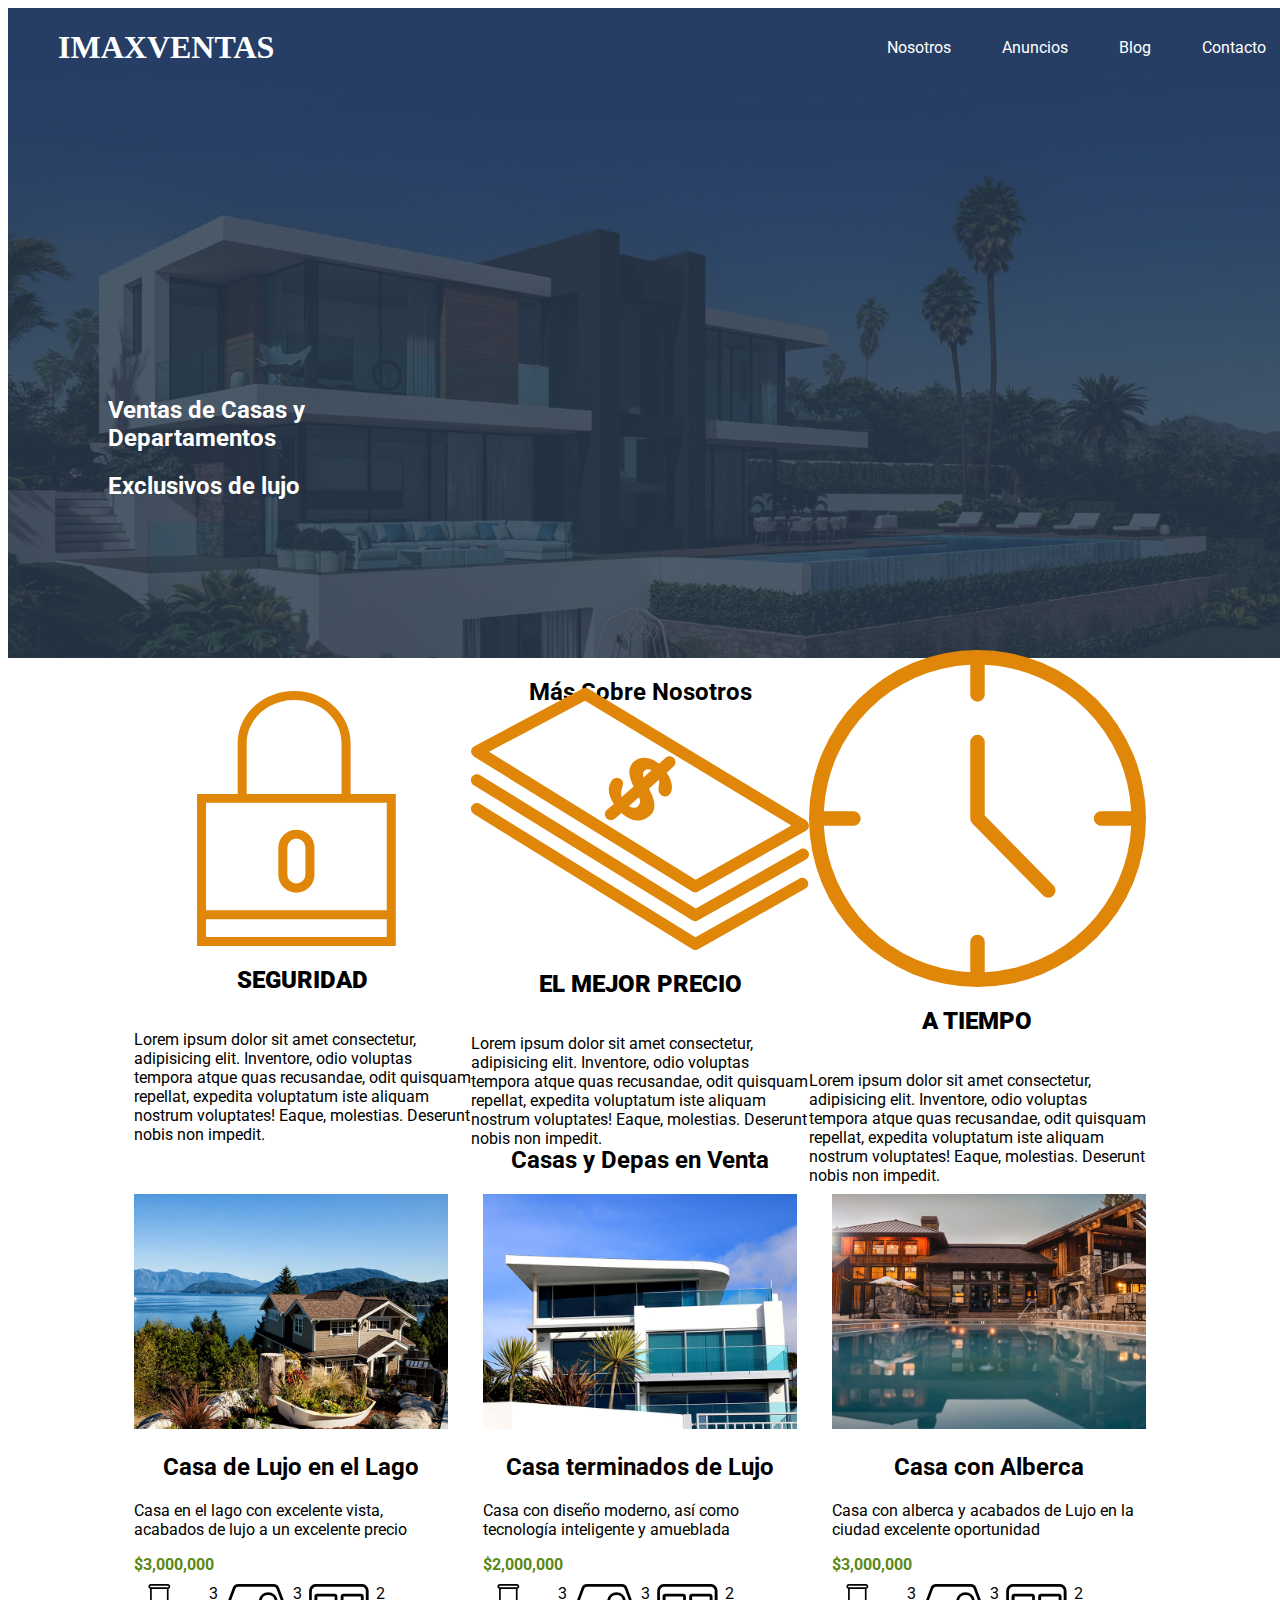
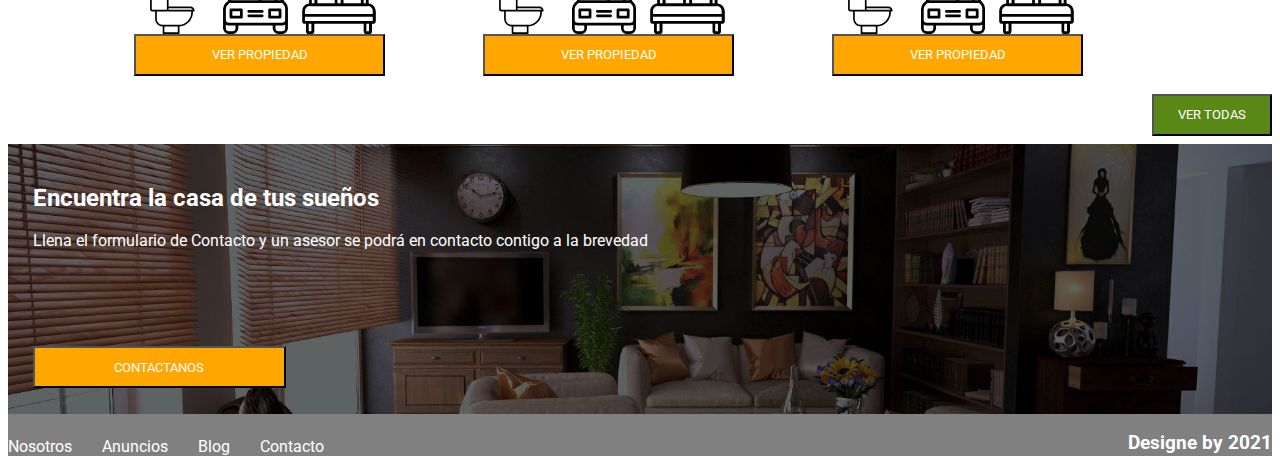
<file: Practico_Integrador_1/index.html>
<!DOCTYPE html>
<html lang="en">
<head>
    <meta charset="UTF-8">
    <meta name="viewport" content="width=device-width, initial-scale=1.0">
    <title>Trabajo Integrador</title>
    <link rel="stylesheet" href="estilo.css">
    <link rel="preconnect" href="https://fonts.gstatic.com">
<link href="https://fonts.googleapis.com/css2?family=Roboto:wght@300&display=swap" rel="stylesheet">
</head>

<body>

    <div class="backgroundHeader"> <!--Inicio de sitio contenedor 1-->

        <!-- logo + menu + la imagen + subtitulo/titulo-->
            <div class="header"> 
                <header>
                    <h1>IMAXVENTAS</h1>
                </header>
            </div>
            
            <nav>
                <a href="">Nosotros</a>
                <a href="">Anuncios</a>
                <a href="">Blog</a>
                <a href="">Contacto</a>
            </nav>
        
            <div class="caja1">
                <h2>Ventas de Casas y Departamentos</h2>
                <h2>Exclusivos de lujo</h2>
            </div>          
    </div>
    <!--fin de sitio contenedor 1-->
    
    <div class="titulocentral">
        <h2>Más Sobre Nosotros</h2>
    </div>
    <div class="sec1">
        <div class="caja1_1">
            <img src="img/icono1.svg" alt="Seguridad">
            <h2 class="titulocentral"><b>SEGURIDAD</b></h2>
            <p>Lorem ipsum dolor sit amet consectetur, adipisicing elit. Inventore, odio voluptas tempora atque quas recusandae, odit quisquam repellat, expedita voluptatum iste aliquam nostrum voluptates! Eaque, molestias. Deserunt nobis non impedit.</p> 
        </div>
        <div class="caja1_1">
            <img src="img/icono2.svg" alt="Precio">
            <h2 class="titulocentral"><b>EL MEJOR PRECIO</b></h2>  
            <p>Lorem ipsum dolor sit amet consectetur, adipisicing elit. Inventore, odio voluptas tempora atque quas recusandae, odit quisquam repellat, expedita voluptatum iste aliquam nostrum voluptates! Eaque, molestias. Deserunt nobis non impedit.</p>   
        </div>
        <div class="caja1_1">     
            <img src="img/icono3.svg" alt="Tiempo">
            <h2 class="titulocentral"><b>A TIEMPO</b></h2>
            <p>Lorem ipsum dolor sit amet consectetur, adipisicing elit. Inventore, odio voluptas tempora atque quas recusandae, odit quisquam repellat, expedita voluptatum iste aliquam nostrum voluptates! Eaque, molestias. Deserunt nobis non impedit.</p>
        </div>
    </div>
    <div class="titulocentral">
        <h2>Casas y Depas en Venta</h2>
    </div>
    <div class="sec2">
        <div class="caja2_2">
            <img src="img/anuncio1.jpg" alt="Casa_Lago">
            <h2 class="titulocentral">Casa de Lujo en el Lago</h2>
            <p>Casa en el lago con excelente vista, acabados de lujo a un excelente precio</p>
            <span> <b>$3,000,000</b></span>
            <div class="iconos">
                <img src="img/icono_wc.svg" alt="WC">3
                <img src="img/icono_estacionamiento.svg" alt="Estacionamiento">3
                <img src="img/icono_dormitorio.svg" alt="icono_dormitorio">2
            </div>
            <button class="boton_naranja">VER PROPIEDAD</button>
        </div>
        <div class="caja2_2">
            <img src="img/anuncio2.jpg" alt="Casa_terminados">
            <h2 class="titulocentral">Casa terminados de Lujo</h2>
            <p>Casa con diseño moderno, así como tecnología inteligente y amueblada</p>
            <span><b>$2,000,000</b></span>
            <div class="iconos">
                <img src="img/icono_wc.svg" alt="WC">3
                <img src="img/icono_estacionamiento.svg" alt="Estacionamiento">3
                <img src="img/icono_dormitorio.svg" alt="icono_dormitorio">2
            </div>
            <button class="boton_naranja">VER PROPIEDAD</button>
        </div>
        <div class="caja2_2">
            <img src="img/anuncio3.jpg" alt="Casa_pileta">
            <h2 class="titulocentral">Casa con Alberca</h2>
            <p> Casa con alberca y acabados de Lujo en la ciudad excelente oportunidad</p>
            <span><b>$3,000,000</b></span>
            <div class="iconos">
                <img src="img/icono_wc.svg" alt="WC">3
                <img src="img/icono_estacionamiento.svg" alt="Estacionamiento">3
                <img src="img/icono_dormitorio.svg" alt="icono_dormitorio">2
            </div>
            <button class="boton_naranja">VER PROPIEDAD</button>
        </div>
        
    </div>
    <div class="sec3"><button class="boton_verde"> VER TODAS</button></div>
    <div class="sec4">
        <div class="titulocentral2">
            <h2>Encuentra la casa de tus sueños </h2>
        </div>
        <p>Llena el formulario de Contacto y un asesor se podrá en contacto contigo a la brevedad</p>
        <button class="boton_naranja2">CONTACTANOS</button>
    </div>
    <footer>
        <div class="footer_design">
            <a href="">Nosotros</a>
            <a href="">Anuncios</a>
            <a href="">Blog</a>
            <a href="">Contacto</a>
        </div>
        <div class=".footer_h3">
            <h3>Designe by 2021</h3>
        </div>
        
    </footer> 
</body>
</html>
</file>
<file: Practico_Integrador_1/estilo.css>
.backgroundHeader{
    height: 650px;
    width: 100%;
    display: flex;
    flex-wrap: wrap;
    color: white;
    background-image:url("img/header.jpg");
    background-size: cover; 
    padding-left: 50px;
}
.header{
    width: 30%;
    display: flex;
    justify-content: space-between;
    margin-right: 450px;
    /* padding: 40px; */

}
    
nav{
    width: 30%;
    display: flex;
    justify-content: left;
    justify-content: space-between;
    font-family: 'Roboto', sans-serif;
    margin-top: 30px;
}

a{
    text-decoration: none;
    color: white;
    display: flex;
}

.caja1{
    width: 25%;
    font-family: 'Roboto', sans-serif;
    margin-top: 150px;
    padding: 50px;
}

.titulocentral{
    text-align: center;
    font-family: 'Roboto', sans-serif;
}

.sec1{
    height: 400px;
    width: 80%;
    display: flex;
    justify-content: space-between;
    align-items: center;
    margin: auto;
    font-family: 'Roboto', sans-serif;
     
}

.caja1_1{

    display: flex;
    flex-direction: column;
    
}
.sec2{
    height:500px;
    width: 80%;
    display: flex;
    justify-content: space-between;
    align-items: center;
    margin: auto;
    font-family: 'Roboto', sans-serif;
}

.caja2_2{
    height: 100%;
    width: 31%;
}

.caja2_2 img{
    width: 100%;
}

span{
    color: rgb(90, 136, 22);
    
}

.iconos{
    width: 80%;
    height: 50px;
    display: flex;
    justify-content: space-between;
    padding-top: 10px;
}

.boton_naranja{
    width: 80%;
    height: 42px;
    background-color: rgb(255, 166, 0);
    color: white;
    font-family: 'Roboto', sans-serif;
}

.sec3{
    width: 100%;
    height: 50px;
    display: flex;
    justify-content: flex-end;
    align-content: flex-end;
    /* padding-right: 10%; modificar valor */
    font-family: 'Roboto', sans-serif;
}

.boton_verde{
    width: 120PX;
    height: 42px;
    background-color:rgb(90, 136, 22);
    color: white;
    font-family: 'Roboto', sans-serif;

}

.sec4{
    width: 100%;
    height: 250px;
    background-image:url("img/encuentra.jpg");
    background-size: cover;
    margin: auto;
    font-family: 'Roboto', sans-serif;
    color: white;
    padding-top:20px;
}

.sec4 p{
    margin-left: 25px;
}

.titulocentral2{
    text-align: justify;
    font-family: 'Roboto', sans-serif;

    margin-left: 25px;

}

.boton_naranja2{
    width: 20%;
    height: 42px;
    background-color: rgb(255, 166, 0);
    color: white;
    font-family: 'Roboto', sans-serif;
    margin-top: 80px;
    margin-left: 25px;

}

footer{
    /* width: 100%; */
    height: 42px;
    background-color: gray;
    color: white;
    display: flex;
    justify-content: space-between;
    font-family: 'Roboto', sans-serif;   
}

.footer_design{
    width: 25%;
    text-decoration: none;
    color: white;
    display: flex;
    justify-content: space-between;
    align-items: flex-end;
    padding-top: 1%;  
}

.footer_h3{
    width: 25%;
    margin-left: 150px;
}
</file>
